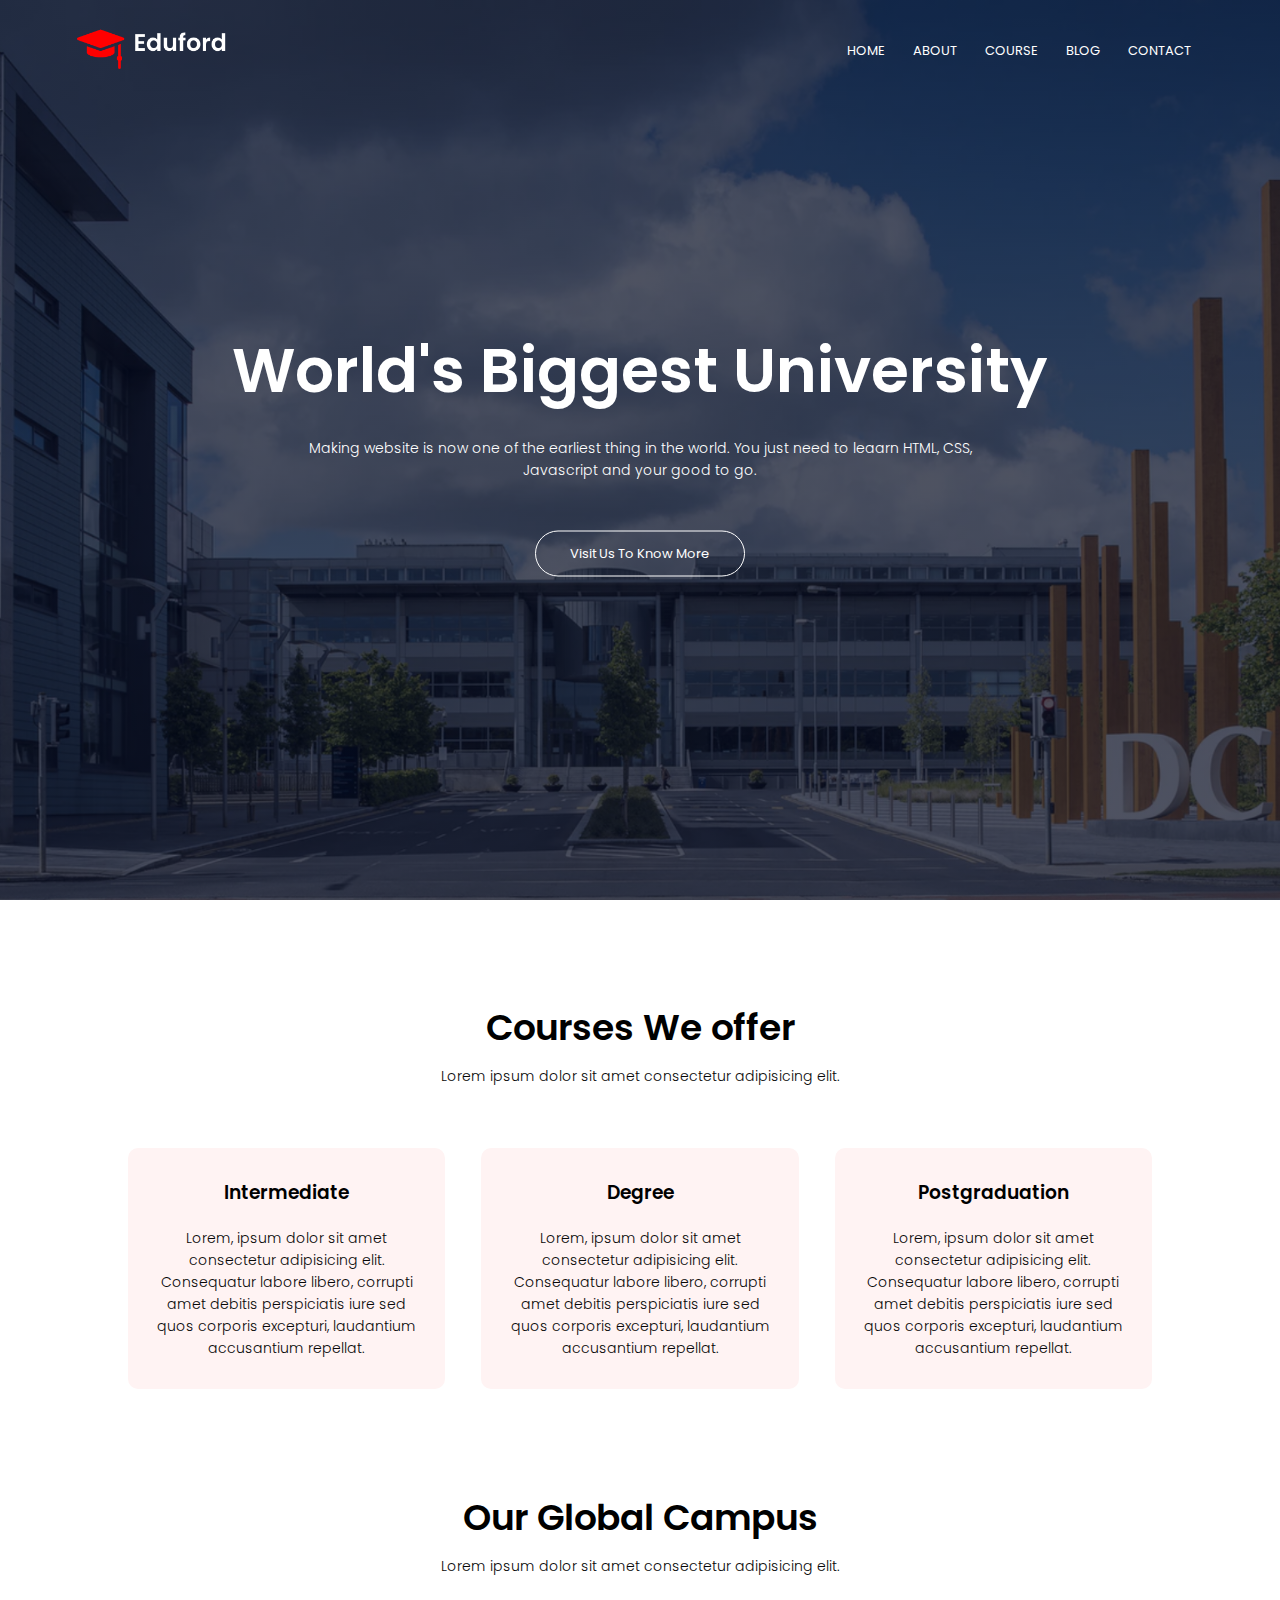
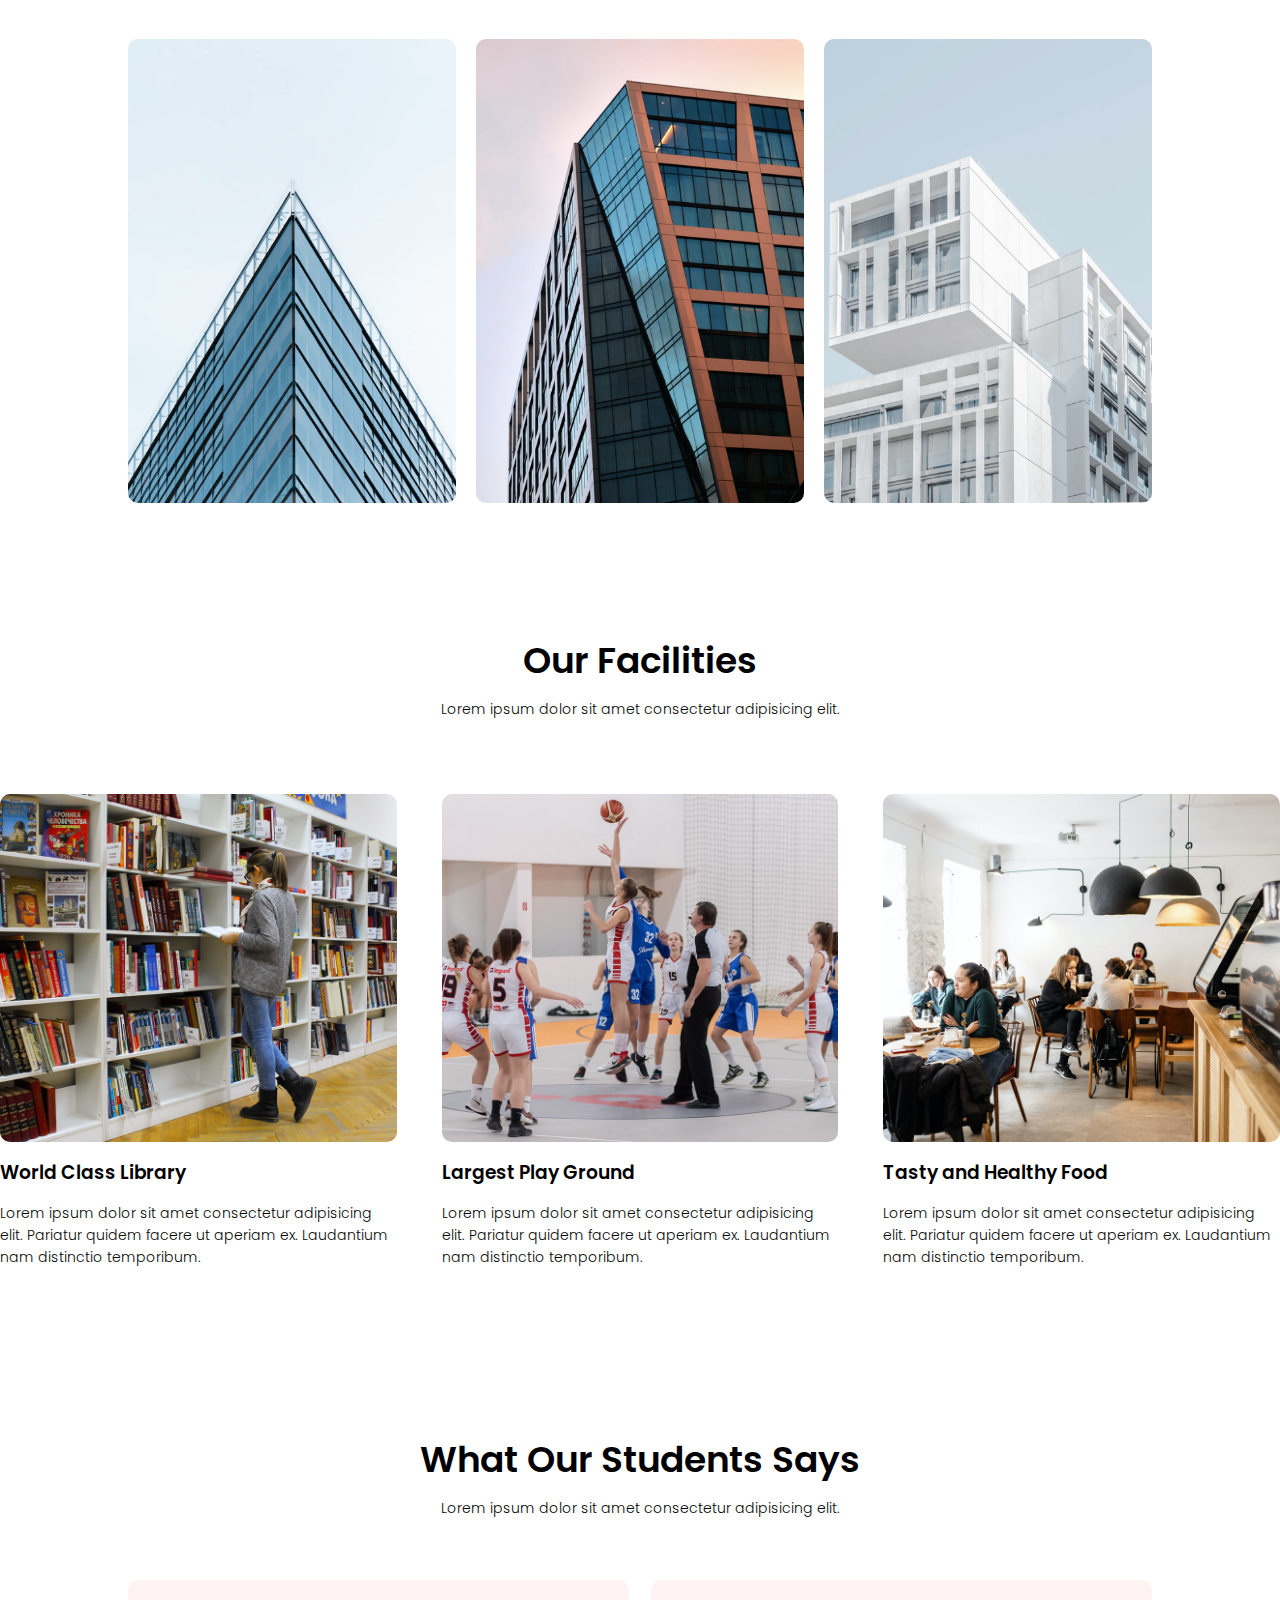
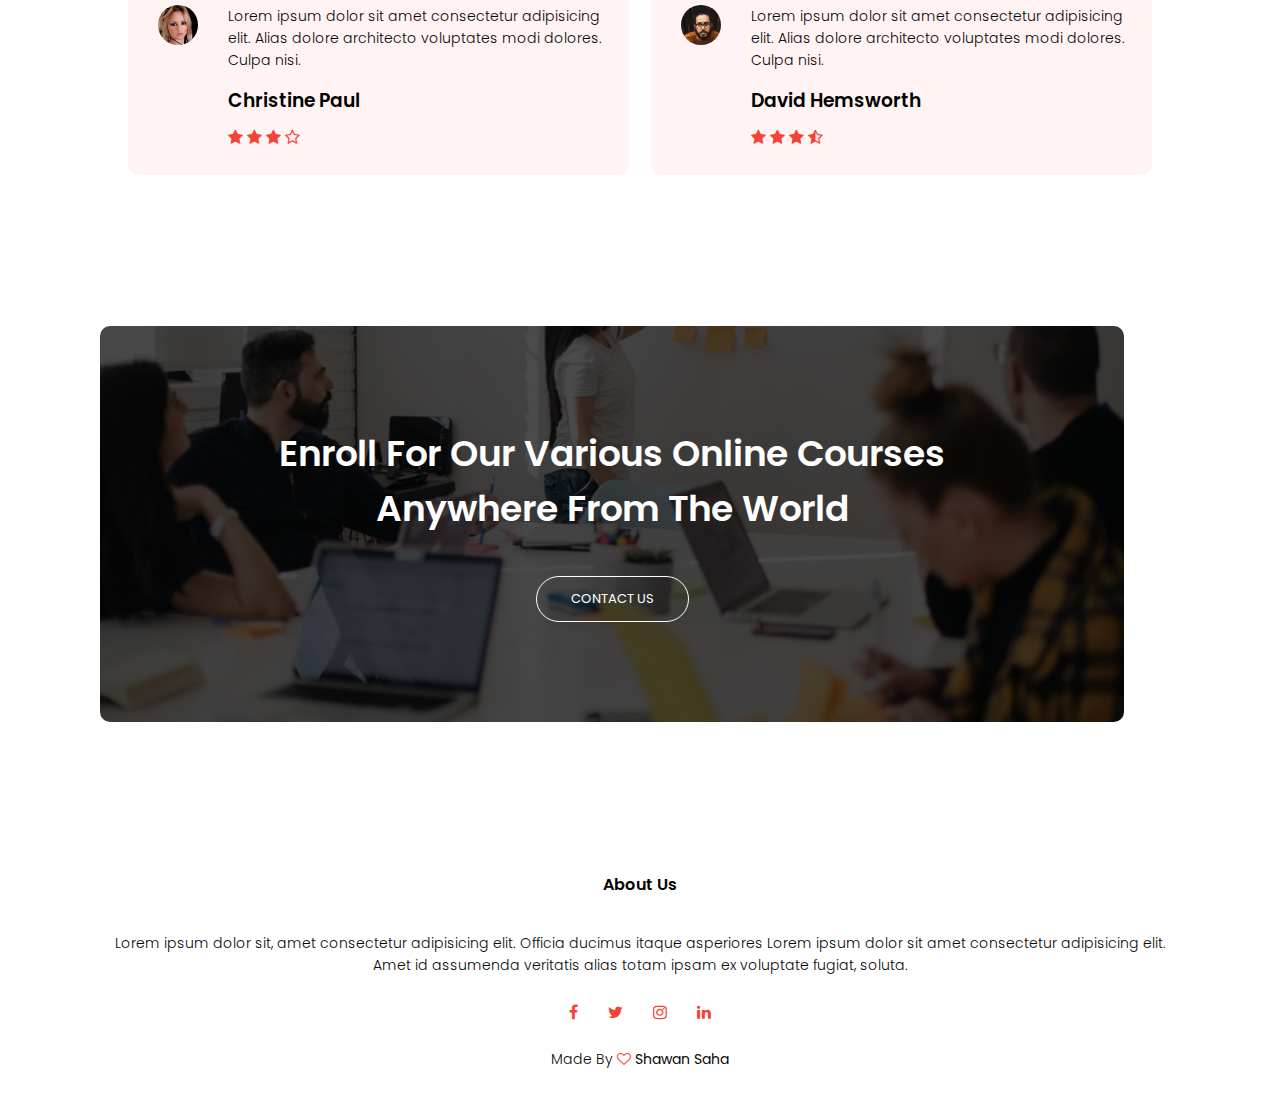
<file: index.html>
<!DOCTYPE html>
<html lang="en">
<head>
    <meta charset="UTF-8">
    <meta http-equiv="X-UA-Compatible" content="IE=edge">
    <meta name="viewport" content="width=device-width, initial-scale=1.0">
    <title>Document</title>
    <link rel="stylesheet" href="style.css">
    <link rel="preconnect" href="https://fonts.googleapis.com">
<link rel="preconnect" href="https://fonts.gstatic.com" crossorigin>
<link href="https://fonts.googleapis.com/css2?family=Poppins:wght@100;200;300;400;600;700&display=swap" rel="stylesheet">
<link rel="stylesheet" href="https://stackpath.bootstrapcdn.com/font-awesome/4.7.0/css/font-awesome.min.css">
</head>
<body>

<!-- ================================header================================== -->

    <Section class="header">
        <nav>
            <a href="index.html"><img src="./eduford_img/logo.png" alt="">
                <div class="nav-links" id="navLinks">
                    <i class="fa fa-times" onclick="hideMenu()"></i>
                    <ul>
                        <li><a href="index.html">HOME</a></li>
                        <li><a href="about.html">ABOUT</a></li>
                        <li><a href="course.html">COURSE</a></li>
                        <li><a href="blog.html">BLOG</a></li>
                        <li><a href="contact.html">CONTACT</a></li>
                    </ul>
                </div>

            </a>
            <i class="fa fa-bars" onclick="showMenu()"></i>
        </nav>
<div class="text-box">
    <h1>World's Biggest University</h1>
    <p>Making website is now one of the earliest thing in the world. You just need to leaarn HTML, CSS, <br> Javascript and your good to go.</p>
    <a href="" class="hero-btn">Visit Us To Know More</a>
</div>

    </Section>

<!-- ====================================COURSE==================================== -->


<section class="course">

    <h1>Courses We offer</h1>
    <p>Lorem ipsum dolor sit amet consectetur adipisicing elit.</p>

    <div class="row">
        <div class="course-col">
            <h3>Intermediate</h3>
            <p>Lorem, ipsum dolor sit amet consectetur adipisicing elit. Consequatur labore libero, corrupti amet debitis perspiciatis iure sed quos corporis excepturi, laudantium accusantium repellat.</p>
        </div>

        <div class="course-col">
            <h3>Degree</h3>
            <p>Lorem, ipsum dolor sit amet consectetur adipisicing elit. Consequatur labore libero, corrupti amet debitis perspiciatis iure sed quos corporis excepturi, laudantium accusantium repellat.</p>
        </div>

        <div class="course-col">
            <h3>Postgraduation</h3>
            <p>Lorem, ipsum dolor sit amet consectetur adipisicing elit. Consequatur labore libero, corrupti amet debitis perspiciatis iure sed quos corporis excepturi, laudantium accusantium repellat.</p>
        </div>

    </div>

</section>

<!-- =====================================campus===================================== -->

<section class="campus">
    <h1>Our Global Campus</h1>
    <p>Lorem ipsum dolor sit amet consectetur adipisicing elit.</p>

    <div class="row">
        <div class="campus-col">
            <img src="./eduford_img/london.png">
            <div class="layer">
                <h3>LONDON</h3>
            </div>
        </div>
        <div class="campus-col">
            <img src="./eduford_img/newyork.png">
            <div class="layer">
                <h3>NEWYORK</h3>
            </div>
        </div><div class="campus-col">
            <img src="./eduford_img/washington.png">
            <div class="layer">
                <h3>WASHINGTON</h3>
            </div>
        </div>
    </div>

</section>

<!-- ====================================facilities========================================= -->


<Section class="facilities">
    <h1>Our Facilities</h1>
    <p>Lorem ipsum dolor sit amet consectetur adipisicing elit.</p>
</Section>
<div class="row">
    <div class="facilities-col">
        <img src="./eduford_img/library.png">
        <h3>World Class Library</h3>
        <p>Lorem ipsum dolor sit amet consectetur adipisicing elit. Pariatur quidem facere ut aperiam ex. Laudantium nam distinctio temporibum.</p>
    </div>
    <div class="facilities-col">
        <img src="./eduford_img/basketball.png">
        <h3>Largest Play Ground</h3>
        <p>Lorem ipsum dolor sit amet consectetur adipisicing elit. Pariatur quidem facere ut aperiam ex. Laudantium nam distinctio temporibum.</p>
    </div>
    <div class="facilities-col">
        <img src="./eduford_img/cafeteria.png">
        <h3>Tasty and Healthy Food</h3>
        <p>Lorem ipsum dolor sit amet consectetur adipisicing elit. Pariatur quidem facere ut aperiam ex. Laudantium nam distinctio temporibum.</p>
    </div>
</div>


<!-- =====================================testimonials================================== -->
<section class="testimonials">
    <h1>What Our Students Says</h1>
    <p>Lorem ipsum dolor sit amet consectetur adipisicing elit.</p>

    <div class="row">
        <div class="testimonial-col">
            <img src="./eduford_img/user1.jpg">
            <div>
                <p>Lorem ipsum dolor sit amet consectetur adipisicing elit. Alias dolore architecto voluptates modi dolores. Culpa nisi.</p>
                <h3> Christine Paul</h3>
                <i class="fa fa-star"></i>
                <i class="fa fa-star"></i>
                <i class="fa fa-star"></i>
                <i class="fa fa-star-o"></i>
            </div>
        </div>
        <div class="testimonial-col">
            <img src="./eduford_img/user2.jpg">
            <div>
                <p>Lorem ipsum dolor sit amet consectetur adipisicing elit. Alias dolore architecto voluptates modi dolores. Culpa nisi.</p>
                <h3> David Hemsworth</h3>
                <i class="fa fa-star"></i>
                <i class="fa fa-star"></i>
                <i class="fa fa-star"></i>
                <i class="fa fa-star-half-o"></i>
            </div>
        </div>
    </div>

</section>


<!-- =======================================call to action================================== -->

<section class="cta">
    <h1>Enroll For Our Various Online Courses <br> Anywhere From The World</h1>
    <a href="" class="hero-btn">CONTACT US</a>
</section>

<!-- ========================================footer=========================================== -->

<section class="footer">
    <h4>About Us</h4>
    <p>Lorem ipsum dolor sit, amet consectetur adipisicing elit. Officia ducimus itaque asperiores Lorem ipsum dolor sit amet consectetur adipisicing elit. <br> Amet id assumenda veritatis alias totam ipsam ex voluptate fugiat, soluta.</p>
    <div class="icons">
        <i class="fa fa-facebook"></i>
        <i class="fa fa-twitter"></i>
        <i class="fa fa-instagram"></i>
        <i class="fa fa-linkedin"></i>
    </div>
    <p>Made By <i class="fa fa-heart-o"></i> <strong>Shawan Saha</strong> </p>
</section>




<!-- ====================Javascript for toggle menu===================== -->

    <script>
        var navLinks = document.getElementById("navLinks");

        function showMenu(){
            navLinks.style.right="0";
        }
        function hideMenu(){
            navLinks.style.right="-200px";
        }
    </script>
</body>
</html>
</file>
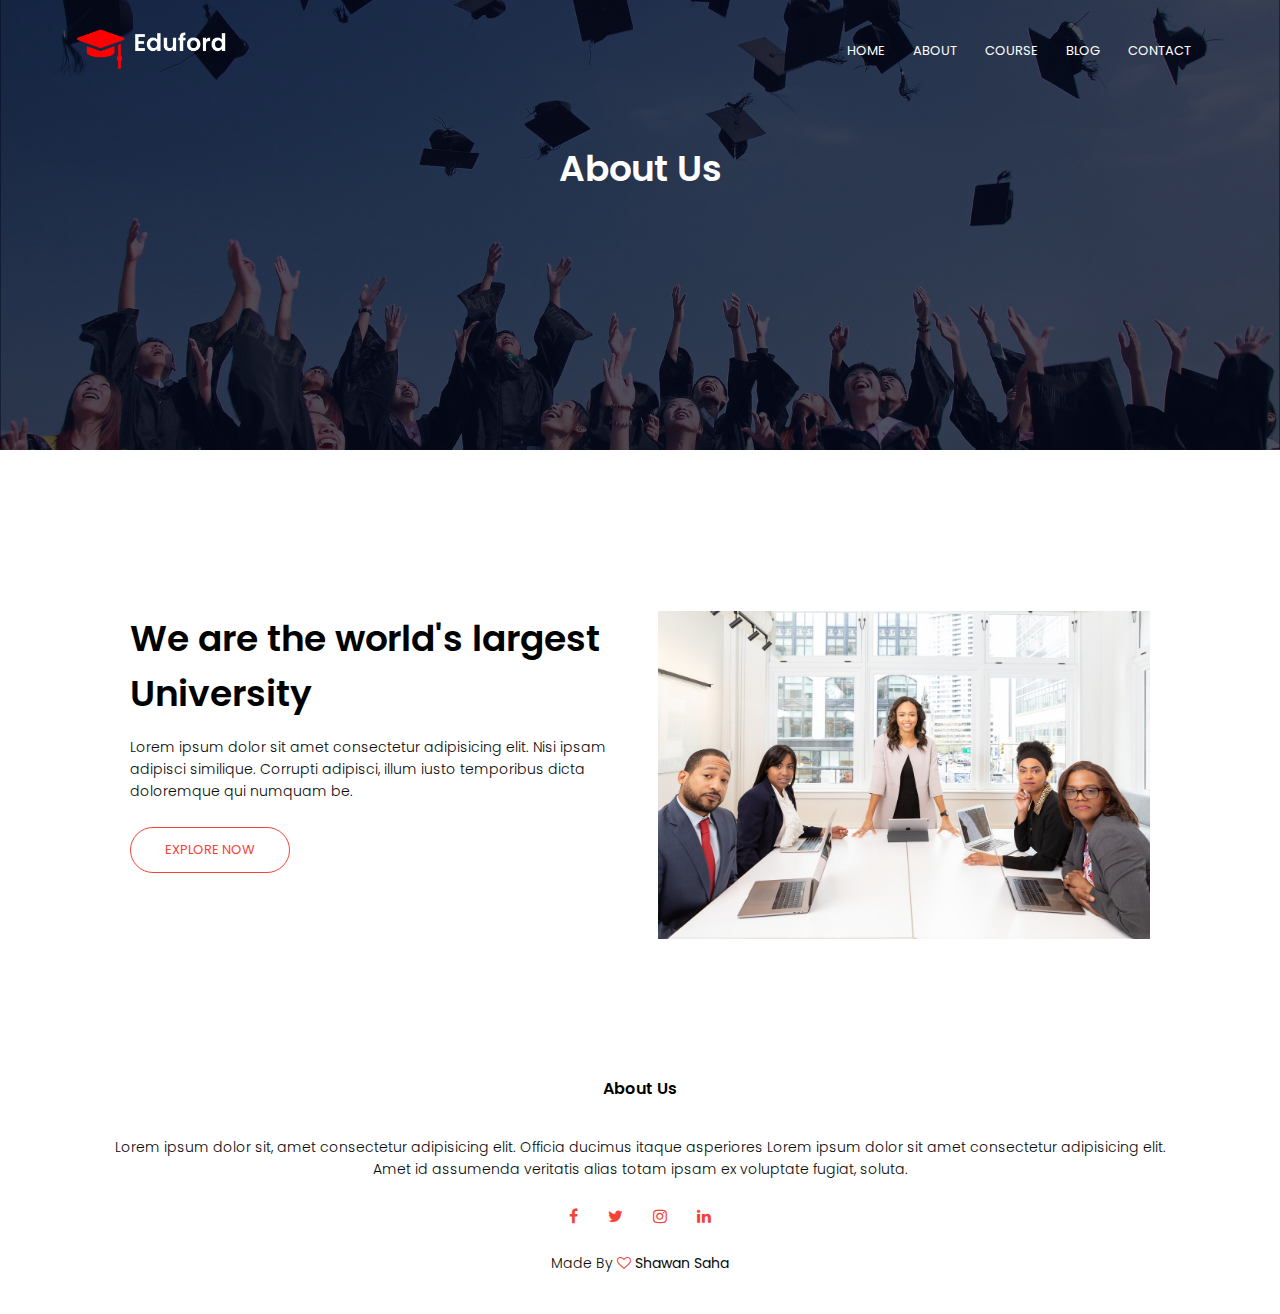
<file: about.html>
<!DOCTYPE html>
<html lang="en">
<head>
    <meta charset="UTF-8">
    <meta http-equiv="X-UA-Compatible" content="IE=edge">
    <meta name="viewport" content="width=device-width, initial-scale=1.0">
    <title>Document</title>
    <link rel="stylesheet" href="style.css">
    <link rel="preconnect" href="https://fonts.googleapis.com">
<link rel="preconnect" href="https://fonts.gstatic.com" crossorigin>
<link href="https://fonts.googleapis.com/css2?family=Poppins:wght@100;200;300;400;600;700&display=swap" rel="stylesheet">
<link rel="stylesheet" href="https://stackpath.bootstrapcdn.com/font-awesome/4.7.0/css/font-awesome.min.css">
</head>
<body>

<!-- ================================header================================== -->

    <Section class="sub-header">
        <nav>
            <a href="index.html"><img src="./eduford_img/logo.png" alt="">
                <div class="nav-links" id="navLinks">
                    <i class="fa fa-times" onclick="hideMenu()"></i>
                    <ul>
                        <li><a href="index.html">HOME</a></li>
                        <li><a href="about.html">ABOUT</a></li>
                        <li><a href="course.html">COURSE</a></li>
                        <li><a href="blog.html">BLOG</a></li>
                        <li><a href="contact.html">CONTACT</a></li>
                    </ul>
                </div>

            </a>
            <i class="fa fa-bars" onclick="showMenu()"></i>
        </nav>
        <h1>About Us</h1>

    </Section>

    <!-- =============================about us content======================= -->

    <section class="about-us">
        <div class="row">
            <div class="about-col">
                <h1>We are the world's largest University</h1>
                <p>Lorem ipsum dolor sit amet consectetur adipisicing elit. Nisi ipsam adipisci similique. Corrupti adipisci, illum iusto temporibus dicta doloremque qui numquam be.</p>
                <a href="" class="hero-btn red-btn">EXPLORE NOW</a>
            </div>
            <div class="about-col"><img src="./eduford_img/about.jpg"></div>

        </div>
    </section>



<!-- ========================================footer=========================================== -->

<section class="footer">
    <h4>About Us</h4>
    <p>Lorem ipsum dolor sit, amet consectetur adipisicing elit. Officia ducimus itaque asperiores Lorem ipsum dolor sit amet consectetur adipisicing elit. <br> Amet id assumenda veritatis alias totam ipsam ex voluptate fugiat, soluta.</p>
    <div class="icons">
        <i class="fa fa-facebook"></i>
        <i class="fa fa-twitter"></i>
        <i class="fa fa-instagram"></i>
        <i class="fa fa-linkedin"></i>
    </div>
    <p>Made By <i class="fa fa-heart-o"></i> <strong>Shawan Saha</strong> </p>
</section>




<!-- ====================Javascript for toggle menu===================== -->

    <script>
        var navLinks = document.getElementById("navLinks");

        function showMenu(){
            navLinks.style.right="0";
        }
        function hideMenu(){
            navLinks.style.right="-200px";
        }
    </script>
</body>
</html>
</file>
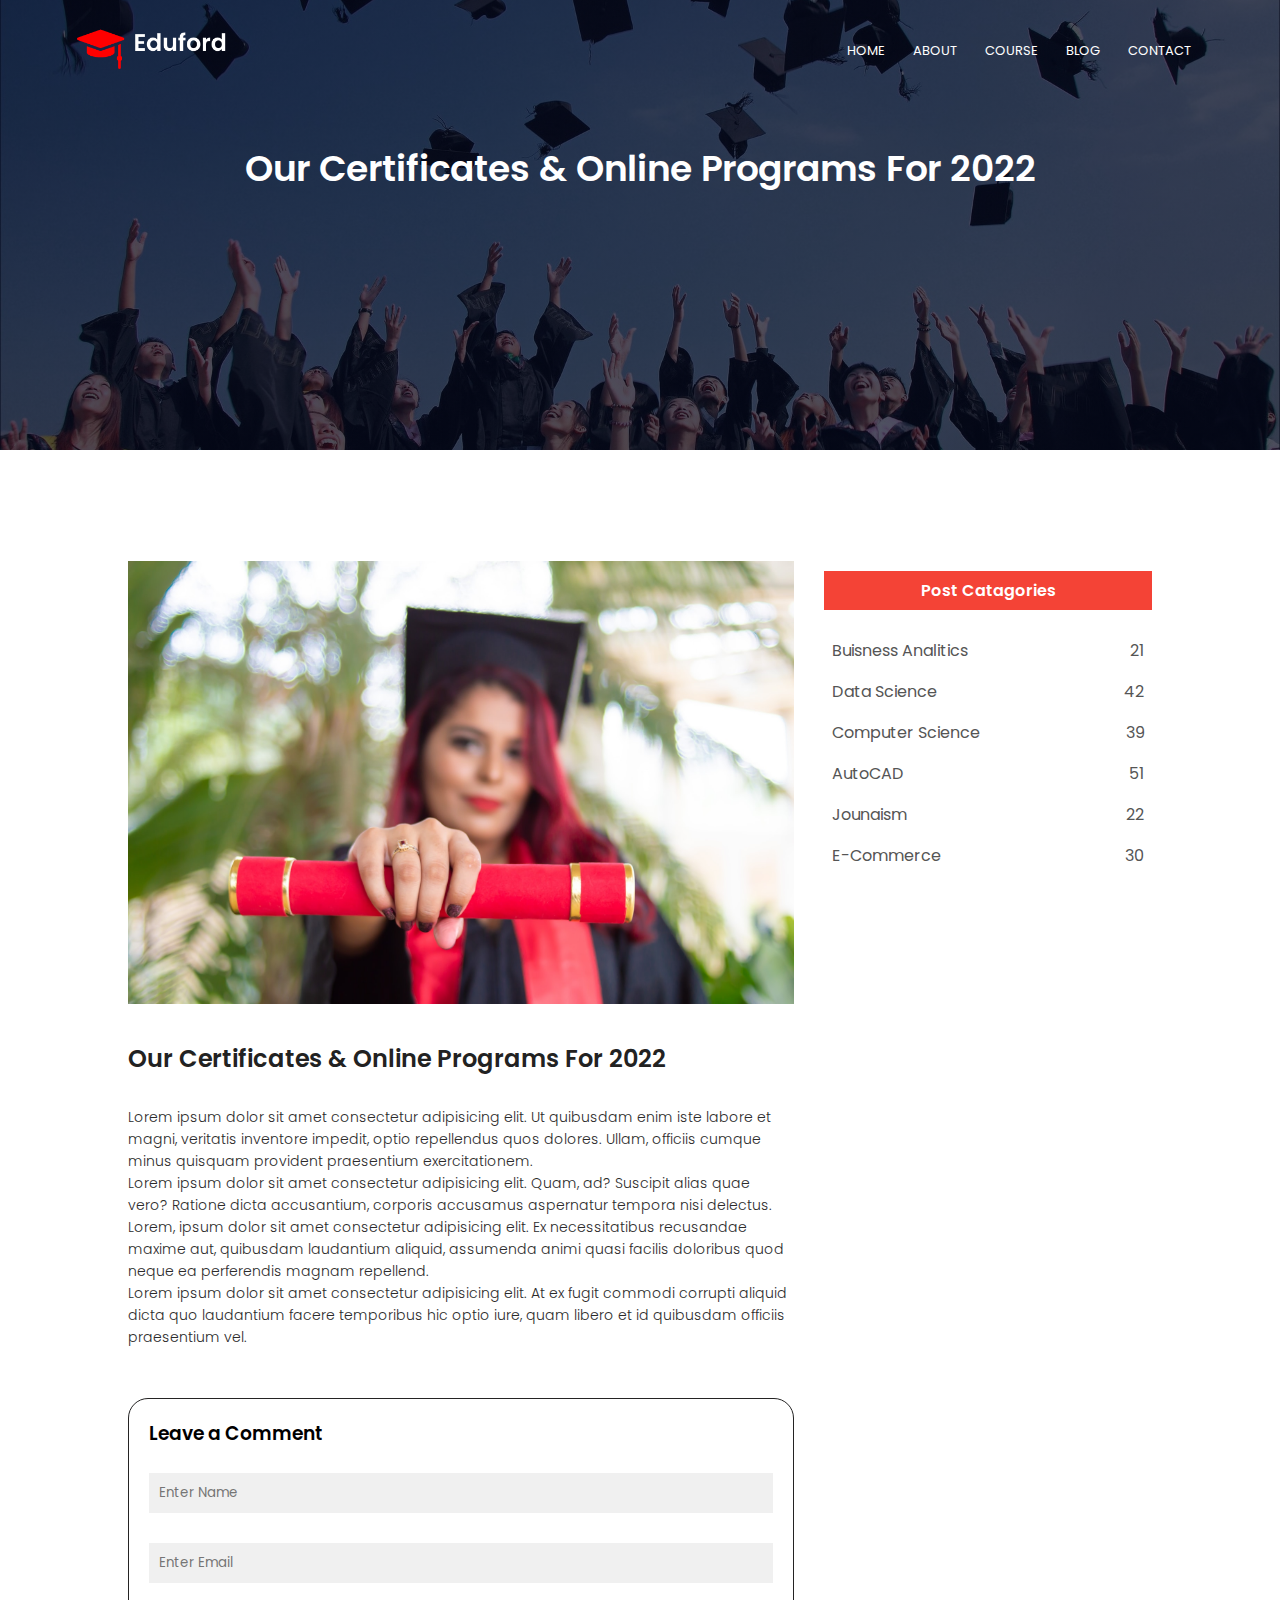
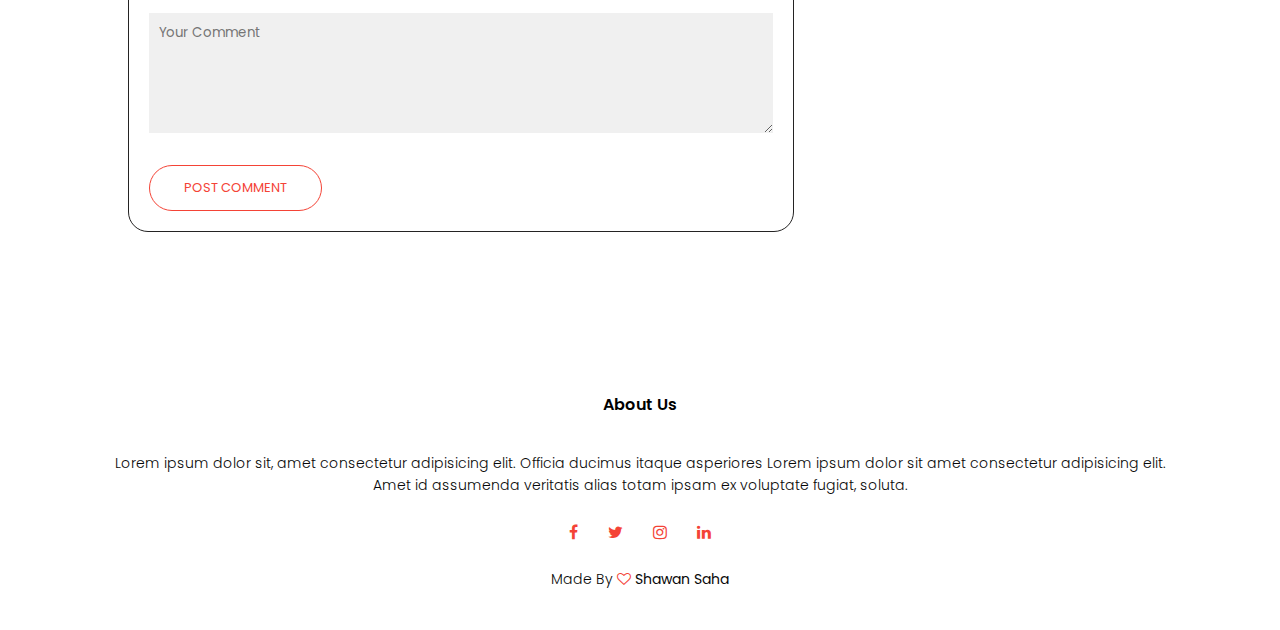
<file: blog.html>
<!DOCTYPE html>
<html lang="en">
<head>
    <meta charset="UTF-8">
    <meta http-equiv="X-UA-Compatible" content="IE=edge">
    <meta name="viewport" content="width=device-width, initial-scale=1.0">
    <title>Document</title>
    <link rel="stylesheet" href="style.css">
    <link rel="preconnect" href="https://fonts.googleapis.com">
<link rel="preconnect" href="https://fonts.gstatic.com" crossorigin>
<link href="https://fonts.googleapis.com/css2?family=Poppins:wght@100;200;300;400;600;700&display=swap" rel="stylesheet">
<link rel="stylesheet" href="https://stackpath.bootstrapcdn.com/font-awesome/4.7.0/css/font-awesome.min.css">
</head>
<body>

<!-- ================================header================================== -->

    <Section class="sub-header">
        <nav>
            <a href="index.html"><img src="./eduford_img/logo.png" alt="">
                <div class="nav-links" id="navLinks">
                    <i class="fa fa-times" onclick="hideMenu()"></i>
                    <ul>
                        <li><a href="index.html">HOME</a></li>
                        <li><a href="about.html">ABOUT</a></li>
                        <li><a href="course.html">COURSE</a></li>
                        <li><a href="blog.html">BLOG</a></li>
                        <li><a href="contact.html">CONTACT</a></li>
                    </ul>
                </div>

            </a>
            <i class="fa fa-bars" onclick="showMenu()"></i>
        </nav>
        <h1>Our Certificates & Online Programs For 2022</h1>

    </Section>
<!-- ====================================blog page content============================================== -->

<section class="blog-content">
    <div class="row">
        <div class="blog-left">
            <img src="././eduford_img/certificate.jpg" alt="">
            <h2>Our Certificates & Online Programs For 2022</h2>
            <p>Lorem ipsum dolor sit amet consectetur adipisicing elit. Ut quibusdam enim iste labore et magni, veritatis inventore impedit, optio repellendus quos dolores. Ullam, officiis cumque minus quisquam provident praesentium exercitationem.</p>
            <p>Lorem ipsum dolor sit amet consectetur adipisicing elit. Quam, ad? Suscipit alias quae vero? Ratione dicta accusantium, corporis accusamus aspernatur tempora nisi delectus.</p> <p> Lorem, ipsum dolor sit amet consectetur adipisicing elit. Ex necessitatibus recusandae maxime aut, quibusdam laudantium aliquid, assumenda animi quasi facilis doloribus quod neque ea perferendis magnam repellend.</p>
            <p>Lorem ipsum dolor sit amet consectetur adipisicing elit. At ex fugit commodi corrupti aliquid dicta quo laudantium facere temporibus hic optio iure, quam libero et id quibusdam officiis praesentium vel.</p>


            <div class="comment-box">

                <h3>Leave a Comment</h3>
                <form class="comment-form">
                    <input type="text" placeholder="Enter Name">
                    <input type="text" placeholder="Enter Email">
                    <textarea rows="5" placeholder="Your Comment"></textarea>
                    <button type="submit" class="hero-btn red-btn"> POST COMMENT</button>

                </form>

            </div>

        </div>
        <div class="blog-right">
            <h3>Post Catagories</h3>
            <div>
                <span>Buisness Analitics</span>
                <span>21</span>
            </div>
            <div>
                <span>Data Science</span>
                <span>42</span>
            </div>
            <div>
                <span>Computer Science</span>
                <span>39</span>
            </div>
            <div>
                <span>AutoCAD</span>
                <span>51</span>
            </div>
            <div>
                <span>Jounaism</span>
                <span>22</span>
            </div>
            <div>
                <span>E-Commerce</span>
                <span>30</span>
            </div>
        </div>
    </div>
</section>




<!-- ========================================footer=========================================== -->

<section class="footer">
    <h4>About Us</h4>
    <p>Lorem ipsum dolor sit, amet consectetur adipisicing elit. Officia ducimus itaque asperiores Lorem ipsum dolor sit amet consectetur adipisicing elit. <br> Amet id assumenda veritatis alias totam ipsam ex voluptate fugiat, soluta.</p>
    <div class="icons">
        <i class="fa fa-facebook"></i>
        <i class="fa fa-twitter"></i>
        <i class="fa fa-instagram"></i>
        <i class="fa fa-linkedin"></i>
    </div>
    <p>Made By <i class="fa fa-heart-o"></i> <strong>Shawan Saha</strong> </p>
</section>




<!-- ====================Javascript for toggle menu===================== -->

    <script>
        var navLinks = document.getElementById("navLinks");

        function showMenu(){
            navLinks.style.right="0";
        }
        function hideMenu(){
            navLinks.style.right="-200px";
        }
    </script>
</body>
</html>
</file>
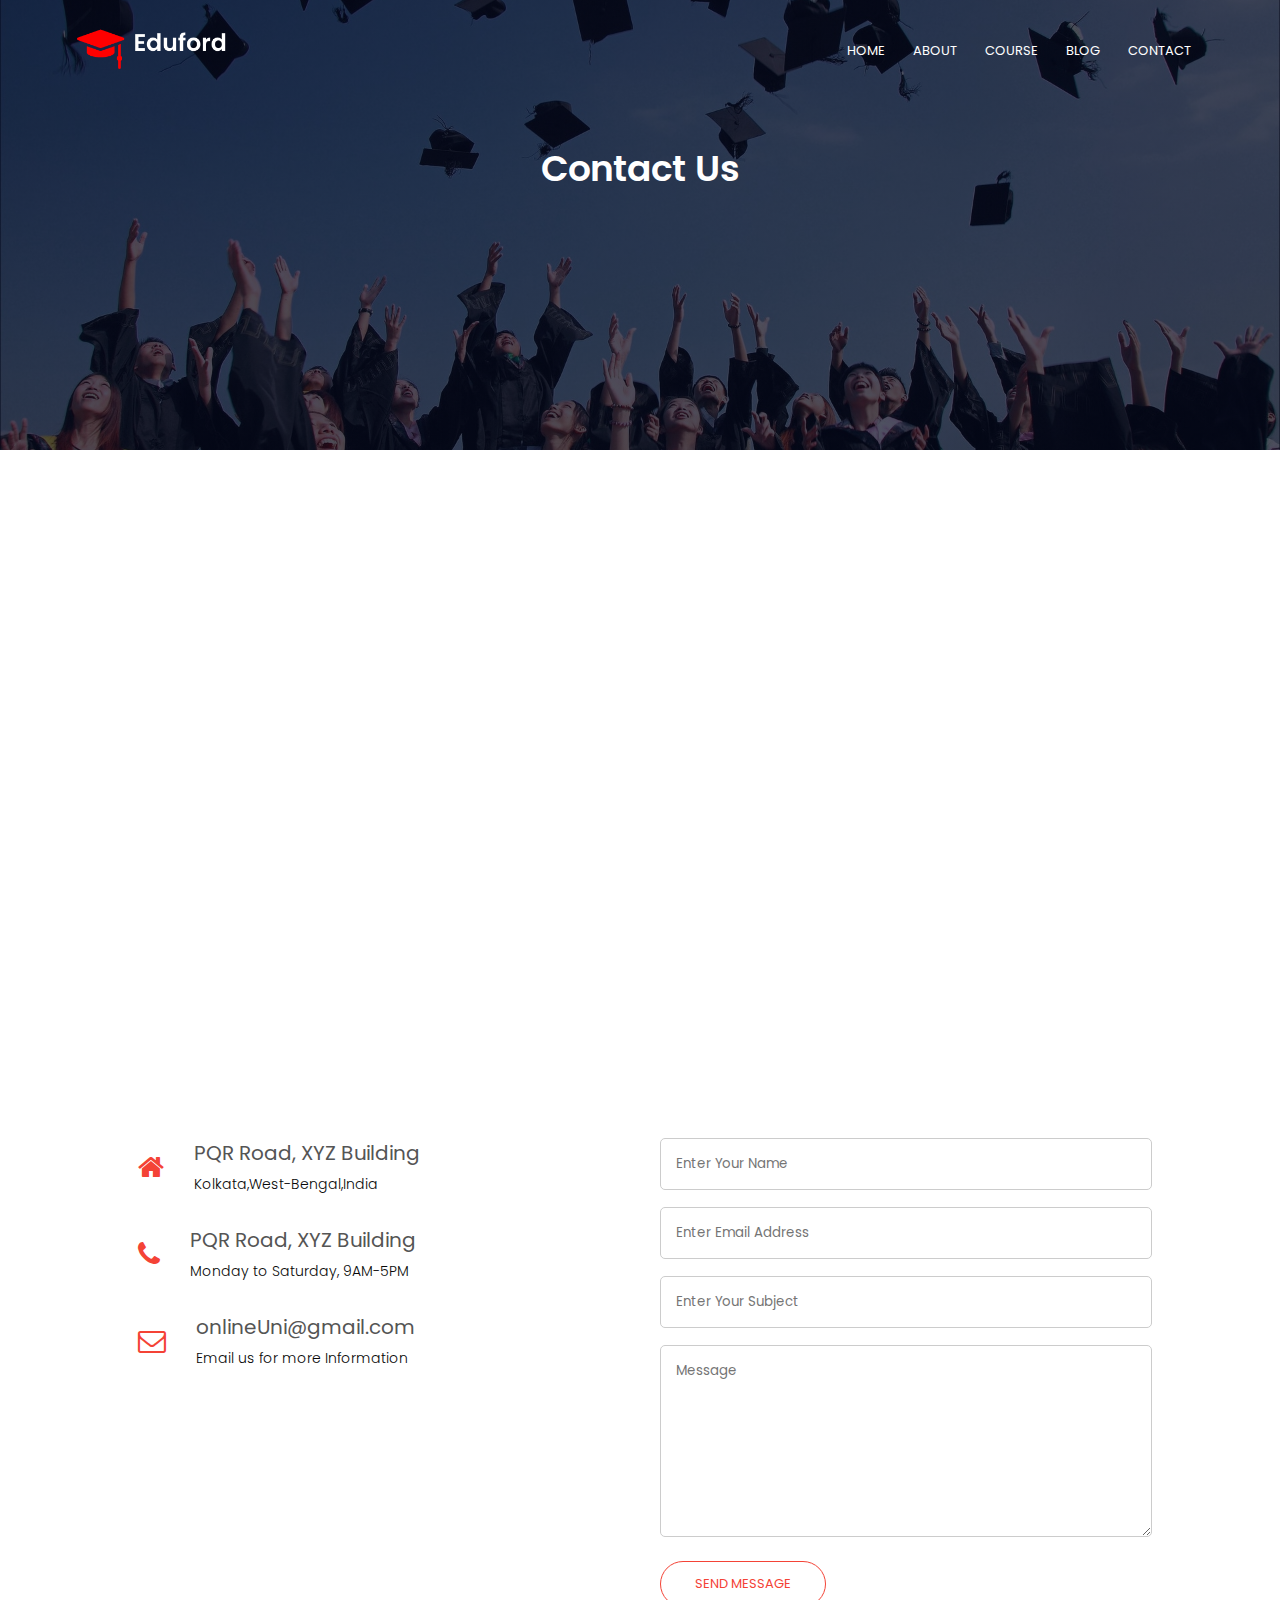
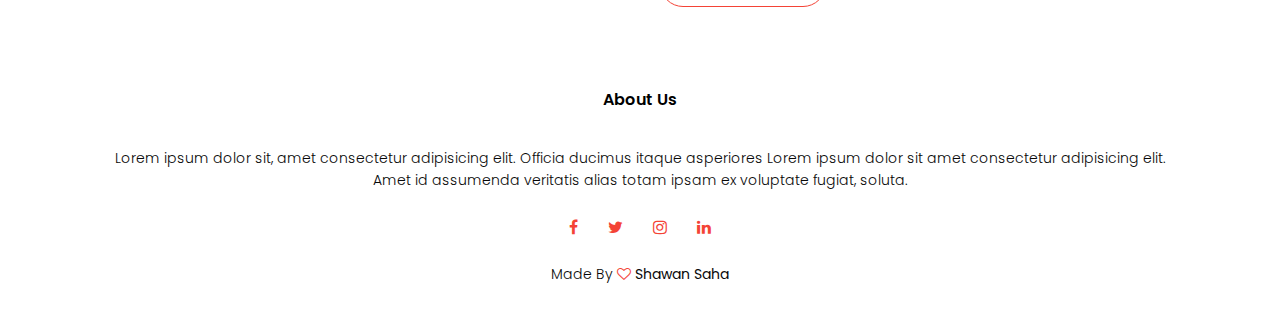
<file: contact.html>
<!DOCTYPE html>
<html lang="en">
<head>
    <meta charset="UTF-8">
    <meta http-equiv="X-UA-Compatible" content="IE=edge">
    <meta name="viewport" content="width=device-width, initial-scale=1.0">
    <title>Document</title>
    <link rel="stylesheet" href="style.css">
    <link rel="preconnect" href="https://fonts.googleapis.com">
<link rel="preconnect" href="https://fonts.gstatic.com" crossorigin>
<link href="https://fonts.googleapis.com/css2?family=Poppins:wght@100;200;300;400;600;700&display=swap" rel="stylesheet">
<link rel="stylesheet" href="https://stackpath.bootstrapcdn.com/font-awesome/4.7.0/css/font-awesome.min.css">
</head>
<body>

<!-- ================================header================================== -->

    <Section class="sub-header">
        <nav>
            <a href="index.html"><img src="./eduford_img/logo.png" alt="">
                <div class="nav-links" id="navLinks">
                    <i class="fa fa-times" onclick="hideMenu()"></i>
                    <ul>
                        <li><a href="index.html">HOME</a></li>
                        <li><a href="about.html">ABOUT</a></li>
                        <li><a href="course.html">COURSE</a></li>
                        <li><a href="blog.html">BLOG</a></li>
                        <li><a href="contact.html">CONTACT</a></li>
                    </ul>
                </div>

            </a>
            <i class="fa fa-bars" onclick="showMenu()"></i>
        </nav>
        <h1>Contact Us</h1>

    </Section>

    <!-- =====================================Contact Us======================================= -->

    <section class="location">
        <iframe src="https://www.google.com/maps/embed?pb=!1m18!1m12!1m3!1d471218.3855890566!2d88.0495203157258!3d22.676385759280844!2m3!1f0!2f0!3f0!3m2!1i1024!2i768!4f13.1!3m3!1m2!1s0x39f882db4908f667%3A0x43e330e68f6c2cbc!2sKolkata%2C%20West%20Bengal!5e0!3m2!1sen!2sin!4v1625588779441!5m2!1sen!2sin" width="600" height="450" style="border:0;" allowfullscreen="" loading="lazy"></iframe>
    </section>


    <section class="contact-us">
        <div class="row">
            <div class="contact-col">
                <div>
                    <i class="fa fa-home"></i>
                    <span>
                        <h5>PQR Road, XYZ Building</h5>
                        <p>Kolkata,West-Bengal,India</p>
                    </span>
                </div>
                <div>
                    <i class="fa fa-phone"></i>
                    <span>
                        <h5>PQR Road, XYZ Building</h5>
                        <p>Monday to Saturday, 9AM-5PM</p>
                    </span>
                </div>
                <div>
                    <i class="fa fa-envelope-o"></i>
                    <span>
                        <h5>onlineUni@gmail.com</h5>
                        <p>Email us for more Information</p>
                    </span>
                </div>
            </div>


            <div class="contact-col">

                <form action="form-handler.php" method="POST">
                    <input type="text" name="name" placeholder="Enter Your Name" required>
                    <input type="email" name="email" placeholder="Enter Email Address" required>
                    <input type="text" name="subject" placeholder="Enter Your Subject" required>
                    <textarea  rows="8" name="message" placeholder="Message" required></textarea>
                    <button type="submit" class="hero-btn red-btn">SEND MESSAGE</button>

                </form>

            </div>
        </div>
    </section>




    


<!-- ========================================footer=========================================== -->

<section class="footer">
    <h4>About Us</h4>
    <p>Lorem ipsum dolor sit, amet consectetur adipisicing elit. Officia ducimus itaque asperiores Lorem ipsum dolor sit amet consectetur adipisicing elit. <br> Amet id assumenda veritatis alias totam ipsam ex voluptate fugiat, soluta.</p>
    <div class="icons">
        <i class="fa fa-facebook"></i>
        <i class="fa fa-twitter"></i>
        <i class="fa fa-instagram"></i>
        <i class="fa fa-linkedin"></i>
    </div>
    <p>Made By <i class="fa fa-heart-o"></i> <strong>Shawan Saha</strong> </p>
</section>




<!-- ====================Javascript for toggle menu===================== -->

    <script>
        var navLinks = document.getElementById("navLinks");

        function showMenu(){
            navLinks.style.right="0";
        }
        function hideMenu(){
            navLinks.style.right="-200px";
        }
    </script>
</body>
</html>
</file>
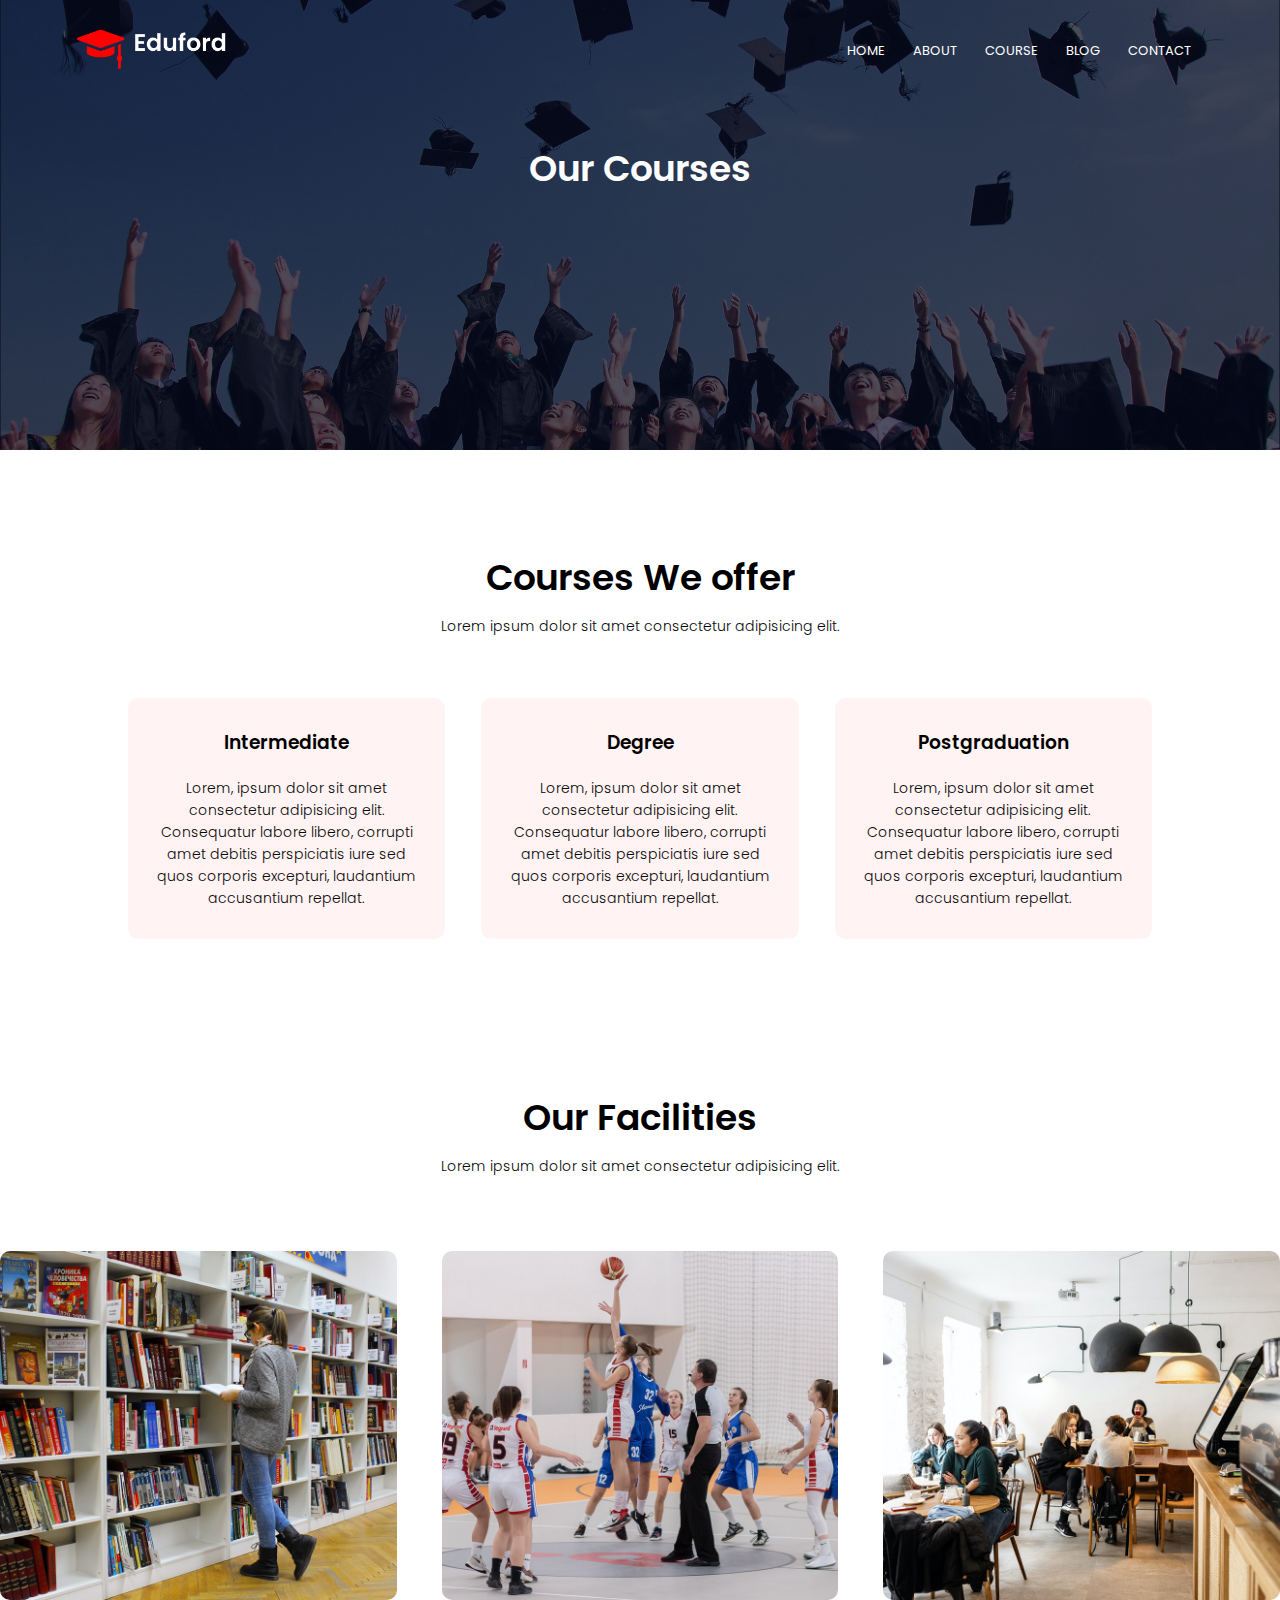
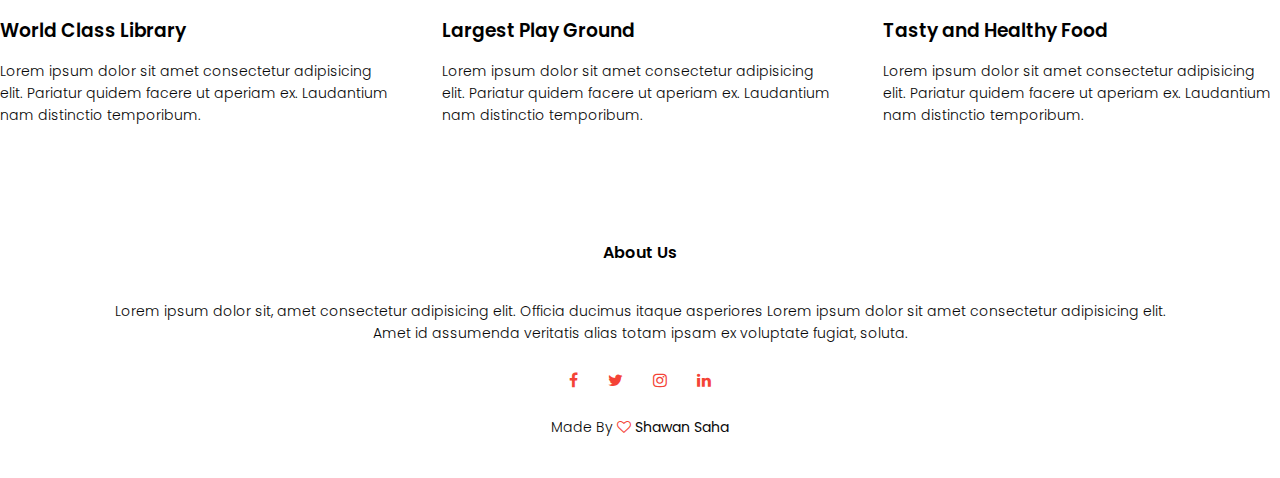
<file: course.html>
<!DOCTYPE html>
<html lang="en">
<head>
    <meta charset="UTF-8">
    <meta http-equiv="X-UA-Compatible" content="IE=edge">
    <meta name="viewport" content="width=device-width, initial-scale=1.0">
    <title>Document</title>
    <link rel="stylesheet" href="style.css">
    <link rel="preconnect" href="https://fonts.googleapis.com">
<link rel="preconnect" href="https://fonts.gstatic.com" crossorigin>
<link href="https://fonts.googleapis.com/css2?family=Poppins:wght@100;200;300;400;600;700&display=swap" rel="stylesheet">
<link rel="stylesheet" href="https://stackpath.bootstrapcdn.com/font-awesome/4.7.0/css/font-awesome.min.css">
</head>
<body>

<!-- ================================header================================== -->

    <Section class="sub-header">
        <nav>
            <a href="index.html"><img src="./eduford_img/logo.png" alt="">
                <div class="nav-links" id="navLinks">
                    <i class="fa fa-times" onclick="hideMenu()"></i>
                    <ul>
                        <li><a href="index.html">HOME</a></li>
                        <li><a href="about.html">ABOUT</a></li>
                        <li><a href="course.html">COURSE</a></li>
                        <li><a href="blog.html">BLOG</a></li>
                        <li><a href="contact.html">CONTACT</a></li>
                    </ul>
                </div>

            </a>
            <i class="fa fa-bars" onclick="showMenu()"></i>
        </nav>
        <h1>Our Courses</h1>

    </Section>


<!-- ========================================course=========================================== -->

<section class="course">

    <h1>Courses We offer</h1>
    <p>Lorem ipsum dolor sit amet consectetur adipisicing elit.</p>

    <div class="row">
        <div class="course-col">
            <h3>Intermediate</h3>
            <p>Lorem, ipsum dolor sit amet consectetur adipisicing elit. Consequatur labore libero, corrupti amet debitis perspiciatis iure sed quos corporis excepturi, laudantium accusantium repellat.</p>
        </div>

        <div class="course-col">
            <h3>Degree</h3>
            <p>Lorem, ipsum dolor sit amet consectetur adipisicing elit. Consequatur labore libero, corrupti amet debitis perspiciatis iure sed quos corporis excepturi, laudantium accusantium repellat.</p>
        </div>

        <div class="course-col">
            <h3>Postgraduation</h3>
            <p>Lorem, ipsum dolor sit amet consectetur adipisicing elit. Consequatur labore libero, corrupti amet debitis perspiciatis iure sed quos corporis excepturi, laudantium accusantium repellat.</p>
        </div>

    </div>

</section>

<!-- ============================================facilities================================================ -->
<Section class="facilities">
    <h1>Our Facilities</h1>
    <p>Lorem ipsum dolor sit amet consectetur adipisicing elit.</p>
</Section>
<div class="row">
    <div class="facilities-col">
        <img src="./eduford_img/library.png">
        <h3>World Class Library</h3>
        <p>Lorem ipsum dolor sit amet consectetur adipisicing elit. Pariatur quidem facere ut aperiam ex. Laudantium nam distinctio temporibum.</p>
    </div>
    <div class="facilities-col">
        <img src="./eduford_img/basketball.png">
        <h3>Largest Play Ground</h3>
        <p>Lorem ipsum dolor sit amet consectetur adipisicing elit. Pariatur quidem facere ut aperiam ex. Laudantium nam distinctio temporibum.</p>
    </div>
    <div class="facilities-col">
        <img src="./eduford_img/cafeteria.png">
        <h3>Tasty and Healthy Food</h3>
        <p>Lorem ipsum dolor sit amet consectetur adipisicing elit. Pariatur quidem facere ut aperiam ex. Laudantium nam distinctio temporibum.</p>
    </div>
</div>


<!-- ========================================footer=========================================== -->

<section class="footer">
    <h4>About Us</h4>
    <p>Lorem ipsum dolor sit, amet consectetur adipisicing elit. Officia ducimus itaque asperiores Lorem ipsum dolor sit amet consectetur adipisicing elit. <br> Amet id assumenda veritatis alias totam ipsam ex voluptate fugiat, soluta.</p>
    <div class="icons">
        <i class="fa fa-facebook"></i>
        <i class="fa fa-twitter"></i>
        <i class="fa fa-instagram"></i>
        <i class="fa fa-linkedin"></i>
    </div>
    <p>Made By <i class="fa fa-heart-o"></i> <strong>Shawan Saha</strong> </p>
</section>




<!-- ====================Javascript for toggle menu===================== -->

    <script>
        var navLinks = document.getElementById("navLinks");

        function showMenu(){
            navLinks.style.right="0";
        }
        function hideMenu(){
            navLinks.style.right="-200px";
        }
    </script>
</body>
</html>
</file>
<file: style.css>
* {
  margin: 0;
  padding: 0;
  font-family: "Poppins", sans-serif;
}
.header {
  min-height: 100vh;
  width: 100%;
  background-image: linear-gradient(rgba(4, 9, 30, 0.7), rgba(4, 9, 30, 0.7)),
    url(eduford_img/banner.png);
  background-position: center;
  background-size: cover;
  position: relative;
}

nav {
  display: flex;
  padding: 2% 6%;
  justify-content: space-between;
  align-items: center;
}

nav img {
  width: 150px;
}
.nav-links {
  flex: 1;
  text-align: right;
}
.nav-links ul li {
  list-style: none;
  display: inline-block;
  padding: 8px 12px;
  position: relative;
}

.nav-links ul li a {
  color: #fff;
  text-decoration: none;
  font-size: 13px;
}

.nav-links ul li::after {
  content: "";
  width: 0;
  height: 2px;
  background: #f44336;
  display: block;
  margin: auto;
  transition: 0.5s;
}
.nav-links ul li:hover::after {
  width: 100%;
}
.text-box {
  width: 90%;
  color: #fff;
  position: absolute;
  top: 50%;
  left: 50%;
  transform: translate(-50%, -50%);
  text-align: center;
}
.text-box h1 {
  font-size: 62px;
}
.text-box p {
  margin: 10px 0 40px;
  font-size: 14px;
  color: #fff;
}

.hero-btn {
  display: inline-block;
  text-decoration: none;
  color: #fff;
  border: 1px solid #fff;
  padding: 12px 34px;
  font-size: 13px;
  background: transparent;
  position: relative;
  cursor: pointer;
  border-radius: 2rem;
}
.hero-btn:hover {
  border: 1px solid #f44336;
  background: #f44336;
  transition: 1.5s;
}
nav .fa {
  display: none;
}

@media (max-width: 700px) {
  .text-box h1 {
    font-size: 20px;
  }
  .nav-links ul li {
    display: block;
  }
  .nav-links {
    position: fixed;
    background: #f44336;
    height: 100vh;
    width: 200px;
    top: 0;
    right: -200px;
    text-align: left;
    z-index: 2;
    transition: 1s;
  }
  nav .fa {
    display: block;
    color: #fff;
    margin: 10px;
    font-size: 22px;
    cursor: pointer;
  }
  .nav-links ul {
    padding: 30px;
  }
}

/* ========================course=========================== */

.course {
  width: 80%;
  margin: auto;
  text-align: center;
  padding-top: 100px;
}

h1 {
  font-size: 36px;
  font-weight: 600;
}
p {
  color: rgb(8, 8, 8);
  font-size: 14px;
  font-weight: 300;
  line-height: 22px;
  padding: 10px;
}

.row {
  margin-top: 5%;
  display: flex;
  justify-content: space-between;
}

.course-col {
  flex-basis: 31%;
  background: #fff3f3;
  border-radius: 10px;
  margin-bottom: 5%;
  padding: 20px 12px;
  box-sizing: border-box;
  transition: 0.5s;
}

h3 {
  text-align: center;
  font-weight: 600;
  margin: 10px 0;
}
.course-col:hover {
  box-shadow: 0 0 20px 0px rgba(0, 0, 0, 0.2);
}

@media (max-width: 700px) {
  .row {
    flex-direction: column;
  }
}

/* ===========================================campus======================= */

.campus {
  width: 80%;
  margin: auto;
  text-align: center;
  padding-top: 50px;
}
.campus-col {
  flex-basis: 32%;
  border-radius: 10px;
  margin-bottom: 30px;
  position: relative;
  overflow: hidden;
}

.campus-col img {
  width: 100%;
  display: block;
}
.layer {
  background: transparent;
  height: 100%;
  width: 100%;
  position: absolute;
  top: 0;
  left: 0;
  transition: 0.5s;
}
.layer:hover {
  background: rgba(226, 0, 0, 0.7);
}
.layer h3 {
  width: 100%;
  font-weight: 500;
  color: #fff;
  font-size: 26px;
  bottom: 0%;
  left: 50%;
  transform: translateX(-50%);
  position: absolute;
  opacity: 0;
  transition: 0.5s;
}
.layer:hover h3 {
  bottom: 49%;
  opacity: 1;
}

/* ==========================================facilities======================================== */

.facilities {
  width: 80%;
  margin: auto;
  text-align: center;
  padding-top: 100px;
}
.facilities-col {
  flex-basis: 31%;
  border-radius: 10px;
  margin-bottom: 5%;
  text-align: left;
}
.facilities-col img {
  width: 100%;
  border-radius: 10px;
  display: block;
}

.facilities-col p {
  padding: 0;
}
.facilities-col h3 {
  margin-top: 16px;
  margin-bottom: 15px;
  text-align: left;
}

/* =================================testimonials================================ */

.testimonials {
  width: 80%;
  margin: auto;
  padding-top: 100px;
  text-align: center;
}

.testimonial-col {
  flex-basis: 44%;
  border-radius: 10px;
  margin-bottom: 5%;
  text-align: left;
  background: #fff3f3;
  padding: 25px;
  cursor: pointer;
  display: flex;
}

.testimonial-col img {
  height: 40px;
  margin-left: 5px;
  margin-right: 30px;
  border-radius: 50%;
}

.testimonial-col p {
  padding: 0;
}
.testimonial-col h3 {
  margin-top: 15px;
  text-align: left;
}
.testimonial-col .fa {
  color: #f44336;
}
@media (max-width: 700px) {
  .testimonial-col img {
    margin-left: 0px;
    margin-right: 15px;
  }
}

/* =======================================call to action======================= */

.cta {
  margin: 100px;
  width: 80%;
  background-image: linear-gradient(rgba(0, 0, 0, 0.7), rgba(0, 0, 0, 0.7)),
    url(eduford_img/banner2.jpg);
  background-position: center;
  background-size: cover;
  border-radius: 10px;
  text-align: center;
  padding: 100px 0;
}

.cta h1 {
  color: #fff;
  margin-bottom: 40px;
  padding: 0;
}
@media (max-width: 700px) {
  .cta h1 {
    font-size: 24px;
  }
}

/* ====================================foooter================================== */
.footer {
  width: 100%;
  text-align: center;
  padding: 30px 0;
}

.footer h4 {
  margin-bottom: 25px;
  margin-top: 20px;
  font-weight: 600;
}
.icons .fa {
  color: #f44336;
  margin: 0 13px;
  cursor: pointer;
  padding: 18px 0;
}
.fa-heart-o {
  color: #f44336;
}

/* ==============================================about us page=================================== */

.sub-header {
  height: 50vh;
  width: 100%;
  background-image: linear-gradient(rgba(4, 9, 30, 0.7), rgba(4, 9, 30, 0.7)),
    url(eduford_img/background.jpg);
  background-position: center;
  background-size: cover;
  text-align: center;
  color: #fff;
}
.sub-header h1 {
  margin-top: 40px;
}
.about-us {
  width: 80%;
  margin: auto;
  padding-top: 80px;
  padding-bottom: 50px;
}
.about-col {
  flex-basis: 48%;
  padding: 30px 2px;
}
.about-col img {
  width: 100%;
  padding-right: 15px;
}
.about-col h1 {
  padding-top: 0;
}
.about-col p {
  padding: 15px 0 25px;
}
.red-btn {
  border: 1px solid #f44336;
  background: transparent;
  color: #f44336;
}
.red-btn:hover {
  color: #fff;
}

/* ==================================blog content================================== */
.blog-content {
  width: 80%;
  margin: auto;
  padding: 60px 0;
}
.blog-left {
  flex-basis: 65%;
}
.blog-left img {
  width: 100%;
}
.blog-left h2 {
  color: #222;
  font-weight: 600;
  margin: 30px 0;
}
.blog-left p {
  color: rgb(44, 43, 43);
  padding: 0;
}
.blog-right {
  flex-basis: 32%;
}
.blog-right h3 {
  background: #f44336;
  color: #fff;
  padding: 7px 0;
  font-size: 16px;
  margin-bottom: 20px;
}
.blog-right div {
  display: flex;
  align-items: center;
  justify-content: space-between;
  color: #555;
  padding: 8px;
  box-sizing: border-box;
}
.comment-box {
  border: 1px solid rgb(36, 35, 35);
  margin: 50px 0;
  padding: 10px 20px;
  border-radius: 20px;
}
.comment-box h3 {
  text-align: left;
}
.comment-form input,
.comment-form textarea {
  width: 100%;
  padding: 10px;
  margin: 15px 0;
  box-sizing: border-box;
  border: none;
  outline: none;
  background: #f0f0f0;
}
.comment-box button {
  margin: 10px 0;
}
@media (max-width: 700px) {
  .sub-header h1 {
    font-size: 24px;
  }
}

/* ============================contact us page=============================== */
.location {
  width: 80%;
  margin: auto;
  padding: 90px 10px;
}
.location iframe {
  width: 100%;
}
.contact-us {
  width: 80%;
  margin: auto;
}
.contact-col {
  flex-basis: 48%;
  margin-bottom: 30px;
}
.contact-col div {
  display: flex;
  align-items: center;
  margin-bottom: 30px;
}
.contact-col div .fa {
  font-size: 28px;
  color: #f44336;
  margin: 10px;
  margin-right: 30px;
}
.contact-col div p {
  padding: 0;
}
.contact-col div h5 {
  font-size: 20px;
  margin-bottom: 5px;
  color: #555;
  font-weight: 400;
}
.contact-col input,
.contact-col textarea {
  width: 100%;
  padding: 15px;
  margin-bottom: 17px;
  outline: none;
  border: 1px solid #ccc;
  border-radius: 5px;
  box-sizing: border-box;
}
</file>
